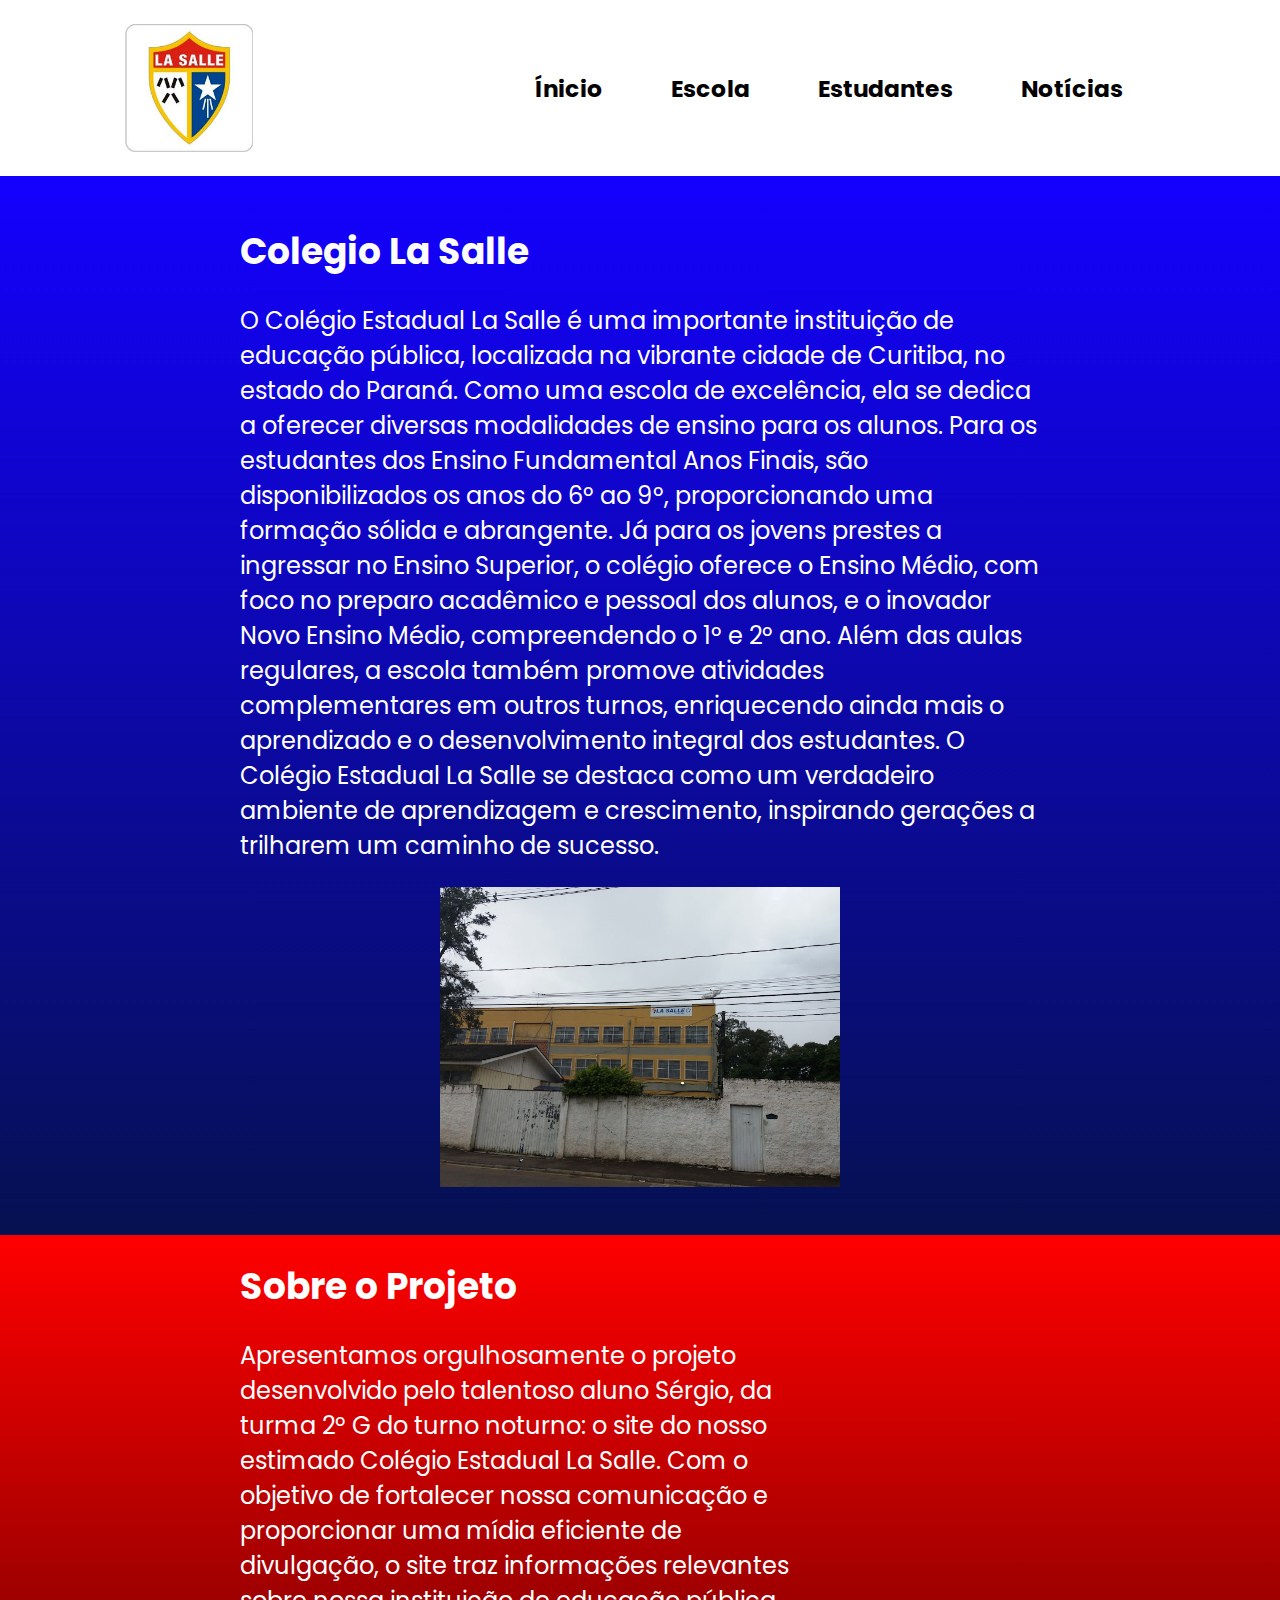
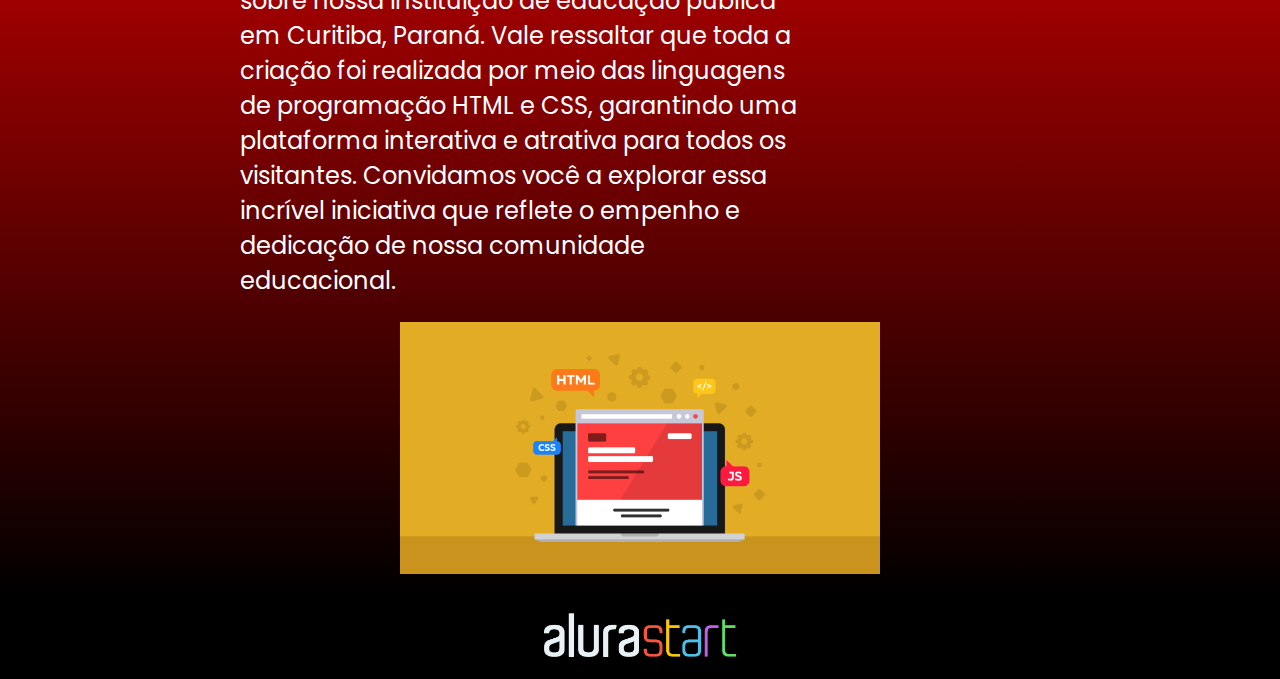
<file: index.html>
<!DOCTYPE HTML>
<html lang="pt-br">
<head>
    <meta charset="UTF-8">
    <meta http-equiv="X-UA-Compatible" content="IE=edge">
    <meta name="viewport" content="width=device-width, initial-scale=1.0">
    <link rel="stylesheet" href="style.css">
    <link rel="preconnect" href="https://fonts.googleapis.com">
    <link rel="preconnect" href="https://fonts.gstatic.com" crossorigin>
    <link href="https://fonts.googleapis.com/css2?family=Poppins:wght@400;700&display=swap" rel="stylesheet">
    <title>La Salle Connect</title>
</head>



<body>
    <header class="cabecalho">
      <img class="cabecalho-imagem" src="la-salle.png" alt="logo do la-salle">
        <ul class="cabecalho-lista">
            <li class="cabecalho-lista-item"><a class="pagina-inicio" href="index.html"><h3>Ínicio</h3></a></li>
            <li class="cabecalho-lista-item"><a class="pagina-escola" href="escola.html"><h3>Escola</h3></a></li>
            <li class="cabecalho-lista-item"><a class="pagina-estudantes" href="estudantes.html"><h3>Estudantes</h3></a></li>
            <li class="cabecalho-lista-item"><a class="pagina-noticias" href="noticias.html"><h3>Notícias</h3></a></li>
        </ul>
    </header>
    
<section class="colegio-la-salle">
 <div class="colegio-la-salle_conteudo">
     <h2 class="colegio-la-salle_titulo">Colegio La Salle</h2>
     <p class="colegio-la-salle_texto">O Colégio Estadual La Salle é uma importante instituição de educação pública, localizada na vibrante cidade de Curitiba, no estado do Paraná. Como uma escola de excelência, ela se dedica a oferecer diversas modalidades de ensino para os alunos. 
        Para os estudantes dos Ensino Fundamental Anos Finais, são disponibilizados os anos do 6º ao 9º, proporcionando uma formação sólida e abrangente. 
        Já para os jovens prestes a ingressar no Ensino Superior, o colégio oferece o Ensino Médio, com foco no preparo acadêmico e pessoal dos alunos, e o inovador Novo Ensino Médio, compreendendo o 1º e 2º ano. Além das aulas regulares, a escola também promove atividades complementares em outros turnos, enriquecendo ainda mais o aprendizado e o desenvolvimento integral dos estudantes. 
        O Colégio Estadual La Salle se destaca como um verdadeiro ambiente de aprendizagem e crescimento, inspirando gerações a trilharem um caminho de sucesso.</p>
        <img class="colegio-la-salle_imagem" src="colegio-la-salle.jpg" alt="imagem do la salle">
 </div>
</section>
<section class="sobre">
    <div class="sobre-conteudo">
        <h2 class="sobre-titulo">Sobre o Projeto</h2>
        <p class="sobre-texto">Apresentamos orgulhosamente o projeto desenvolvido pelo talentoso aluno Sérgio, da turma 2º G do turno noturno: o site do nosso estimado Colégio Estadual La Salle. 
        Com o objetivo de fortalecer nossa comunicação e proporcionar uma mídia eficiente de divulgação, o site traz informações relevantes sobre nossa instituição de educação pública em Curitiba, Paraná. Vale ressaltar que toda a criação foi realizada por meio das linguagens de programação HTML e CSS, garantindo uma plataforma interativa e atrativa para todos os visitantes. Convidamos você a explorar essa incrível iniciativa que reflete o empenho e dedicação de nossa comunidade educacional. </p>
           <img class="sobre-imagem" src="site-projeto.png" alt="imagem ilustrativa de um projeto de site">
    </div>
</section>
    <footer>
      <img class="logo-alurastart" src="alurastart logo.png" alt="logo da alurastart">
    </footer>
</body>

</html>
</file>
<file: style.css>
body{
    font-family:'Poppins',sans-serif;
}

* {
	margin: 0;
    padding: 0;
}

.cabecalho{
	background-color: #FFFFFF;
    color: black;
    display: flex;
    justify-content: space-around;
    align-items: center;
    padding: 24px 0;
}

.cabecalho-imagem{
	width:10%;
}

.cabecalho-lista-item {
	display: inline-block;
    margin: 0 32px;
    font-size: 20px;
}

.pagina-inicio {
    color: black;
    text-decoration: none;
}

.pagina-escola {
    color: black;
    text-decoration: none;
}

.pagina-estudantes {
    color: black;
    text-decoration: none;
}

.pagina-noticias {
    color: black;
    text-decoration: none;
}

.colegio-la-salle_imagem{
	width: 50%;
    padding: 24px 0;
    margin: auto;
    display: block;
}

.colegio-la-salle {
    background-image: linear-gradient(#1400FF,#051150);
    color: white;
    align-items: center;
    justify-content: center;
    display: flex;
    padding: 24px 0;
}

.colegio-la-salle_titulo{
	padding: 24px 0;
}

.colegio-la-salle_conteudo{
    font-size: 24px;
    margin: 0 10em;
}

.sobre-imagem {
	width: 60%;
    padding: 24px 0;
    margin: auto;
    display: block;
}

.sobre {
    background-image: linear-gradient(#ff0000,#000000);
    color: white;
    align-items: center;
    justify-content: center;
    display: flex;
}

.sobre-titulo{
	padding: 24px 0;
}

.sobre-conteudo{
    margin: 0 10em;
    width: 90%;
    font-size: 24px;
}

.sobre-texto{
    width: 70%;
}

footer{
    background-color: black;
    padding: 15px 0;
    text-align: center;
}
.logo-alurastart {
	width:15%;
}
</file>
